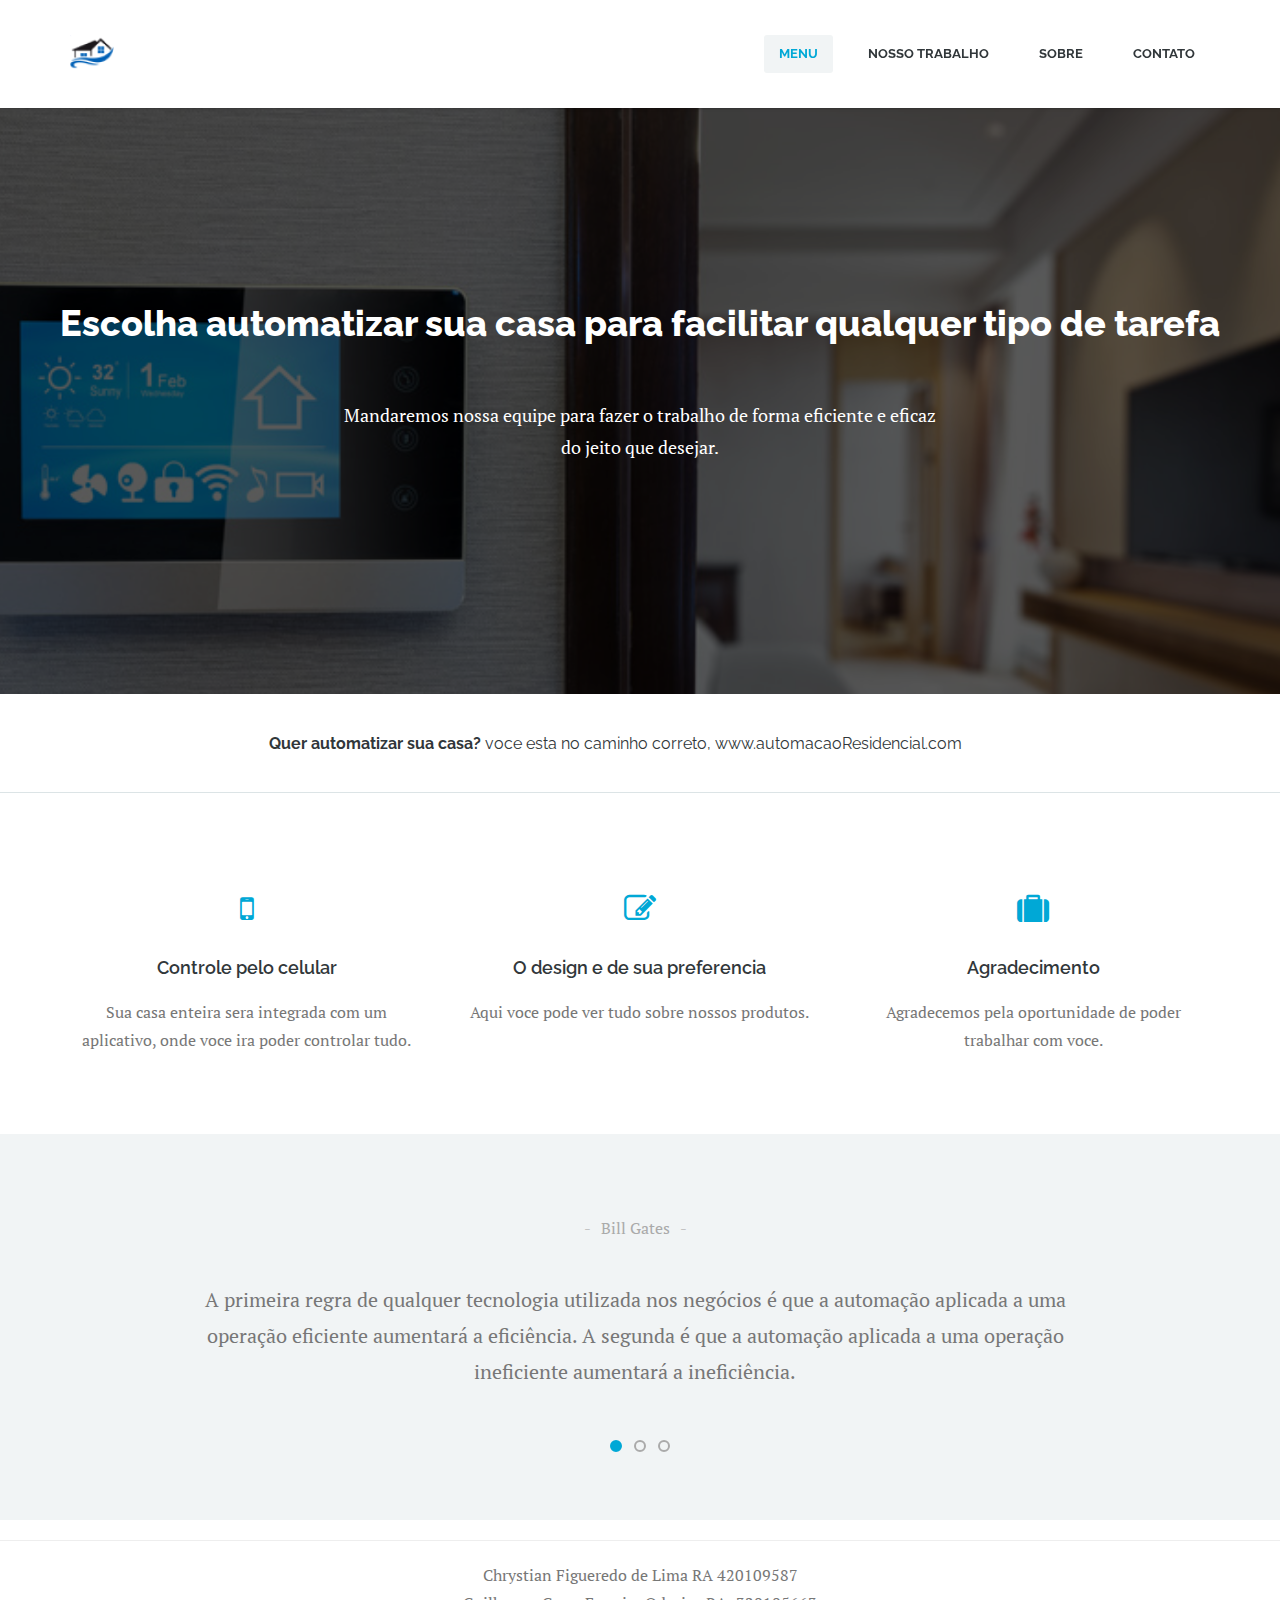
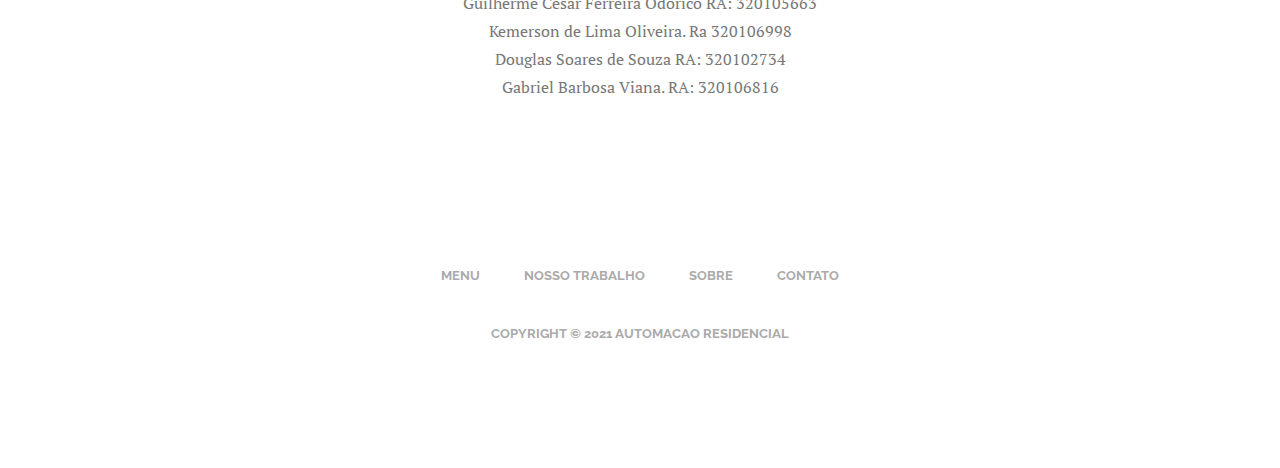
<file: index.html>
<!DOCTYPE html>
<html lang="en-US">
<head>
	<meta charset="UTF-8">
	<meta name="viewport" content="width=device-width, initial-scale=1, maximum-scale=1">
	<title>MaxHouse</title>
    <meta name="keywords" content="">
	<meta name="description" content="">
    <meta name="author" content="templatemo">
    <!--
	Medigo Template
	http://www.templatemo.com/preview/templatemo_460_medigo
    -->

	<!-- Google Fonts -->
	<link href="http://fonts.googleapis.com/css?family=PT+Serif:400,700,400italic,700itali" rel="stylesheet">
	<link href="http://fonts.googleapis.com/css?family=Raleway:400,900,800,700,500,200,100,600" rel="stylesheet">

	<!-- Stylesheets -->
	<link rel="stylesheet" href="bootstrap/bootstrap.css">
	<link rel="stylesheet" href="css/misc.css">
	<link rel="stylesheet" href="css/blue-scheme.css">

	<!-- JavaScripts -->
	<script src="js/jquery-1.10.2.min.js"></script>
	<script src="js/jquery-migrate-1.2.1.min.js"></script>

	<link rel="shortcut icon" href="images/logo.png" type="image/x-icon" />

</head>
<body>
	<div class="responsive_menu">
        <ul class="main_menu">
            <li><a href="index.html">Menu</a></li>
            <li><a href="trabalho.html">Nosso trabalho</a>
            <li><a href="sobre.html">Sobre</a></li>
						<li><a href="contact.html">Contato</a></li>
        </ul> <!-- /.main_menu -->
    </div> <!-- /.responsive_menu -->

	<header class="site-header clearfix">
		<div class="container">

			<div class="row">

				<div class="col-md-12">

					<div class="pull-left logo">
						<a href="index.html">
							<img src="images/logo.png" alt="Medigo by templatemo" styule="height:20px; width:20px">
						</a>
					</div>	<!-- /.logo -->

					<div class="main-navigation pull-right">

						<nav class="main-nav visible-md visible-lg">
							<ul class="sf-menu">
								<li class="active"><a href="index.html">Menu</a></li>
											<li><a href="trabalho.html">Nosso trabalho</a></li>
					            <li><a href="sobre.html">Sobre</a></li>
					            <li><a href="contact.html">Contato</a></li>
							</ul> <!-- /.sf-menu -->
						</nav> <!-- /.main-nav -->

						<!-- This one in here is responsive menu for tablet and mobiles -->
					    <div class="responsive-navigation visible-sm visible-xs">
					        <a href="#nogo" class="menu-toggle-btn">
					            <i class="fa fa-bars"></i>
					        </a>
					    </div> <!-- /responsive_navigation -->

					</div> <!-- /.main-navigation -->

				</div> <!-- /.col-md-12 -->

			</div> <!-- /.row -->

		</div> <!-- /.container -->
	</header> <!-- /.site-header -->

	<section id="homeIntro" class="parallax first-widget">
	    <div class="parallax-overlay">
		    <div class="container home-intro-content">
		        <div class="row">
		        	<div class="col-md-12">
		        		<h2>Escolha automatizar sua casa para facilitar qualquer tipo de tarefa</h2>
		        		<p>Mandaremos nossa equipe para fazer o trabalho de forma eficiente e eficaz<br> do jeito que desejar. </p>
		        	</div> <!-- /.col-md-12 -->
		        </div> <!-- /.row -->
		    </div> <!-- /.container -->
	    </div> <!-- /.parallax-overlay -->
	</section> <!-- /#homeIntro -->

	<section class="cta clearfix">
		<div class="container">
			<div class="row">
				<div class="col-md-12">
					<h4 class="cta-title"><strong>Quer automatizar sua casa?</strong> voce esta no caminho correto, www.automacaoResidencial.com</h4>
				</div> <!-- /.col-md-12 -->
			</div> <!-- /.row -->
		</div> <!-- /.container -->
	</section> <!-- /.cta -->

	<section class="light-content services">
		<div class="container">
			<div class="row">



				<div class="col-md-4 col-sm-4">
					<div class="service-box-wrap">
						<div class="service-icon-wrap">
							<i class="fa fa-mobile-phone fa-2x"></i>
						</div> <!-- /.service-icon-wrap -->
						<div class="service-cnt-wrap">
							<h3 class="service-title">Controle pelo celular</h3>
							<p>Sua casa enteira sera integrada com um aplicativo, onde voce ira poder controlar tudo.</p>
						</div> <!-- /.service-cnt-wrap -->
					</div> <!-- /.service-box-wrap -->
				</div> <!-- /.col-md-4 -->

				<div class="col-md-4 col-sm-4">
					<div class="service-box-wrap">
						<div class="service-icon-wrap">
							<i class="fa fa-pencil-square-o fa-2x"></i>
						</div> <!-- /.service-icon-wrap -->
						<div class="service-cnt-wrap">
							<h3 class="service-title">O design e de sua preferencia</h3>
							<p>Aqui voce pode ver tudo sobre nossos produtos.</p>
						</div> <!-- /.service-cnt-wrap -->
					</div> <!-- /.service-box-wrap -->
				</div> <!-- /.col-md-4 -->

				<div class="col-md-4 col-sm-4">
					<div class="service-box-wrap">
						<div class="service-icon-wrap">
							<i class="fa fa-suitcase fa-2x"></i>
						</div> <!-- /.service-icon-wrap -->
						<div class="service-cnt-wrap">
							<h3 class="service-title">Agradecimento</h3>
							<p>Agradecemos pela oportunidade de poder trabalhar com voce.</p>
						</div> <!-- /.service-cnt-wrap -->
					</div> <!-- /.service-box-wrap -->
				</div> <!-- /.col-md-4 -->

			</div> <!-- /.row -->
		</div> <!-- /.container -->
	</section> <!-- /.services -->


			</div>

	<section class="testimonials-widget">
		<div class="container">
			<div class="row">
				<div class="col-md-12">
					<div class="bxslider">
						<div class="testimonial">
							<div class="testimonial-content">
								<span class="testimonial-author">Bill Gates</span>
								<p class="testimonial-description">A primeira regra de qualquer tecnologia utilizada nos negócios é que a automação aplicada a uma operação eficiente aumentará a eficiência. A segunda é que a automação aplicada a uma operação ineficiente aumentará a ineficiência.</p>
							</div>
						</div>
						<div class="testimonial">
							<div class="testimonial-content">
								<span class="testimonial-author">Platão</span>
								<p class="testimonial-description">“A necessidade é a mãe da inovação.</p>
							</div>
						</div>
						<div class="testimonial">
							<div class="testimonial-content">
								<span class="testimonial-author">Elbert Hubbard.</span>
								<p class="testimonial-description">Uma máquina consegue fazer o trabalho de 50 homens ordinários. Nenhuma máquina consegue fazer o trabalho de um homem extraordinário.</p>
							</div>
						</div>
					</div> <!-- /.bxslider -->
				</div> <!-- /.col-md-12 -->
			</div> <!-- /.row -->
		</div> <!-- /.container -->
	</section> <!-- /.testimonials-widget -->
	<hr>
	<div style="height:200px;">
<p style="text-align: center;">
<!--Douglas Joaquim da Silva.-->
<!--319102063-->
<!--<br>-->
<!--Gabriel Barbosa Viana.-->
<!--RA: 320106816-->
<!--<br>-->
<!--Kemerson de Lima Oliveira.-->
<!--Ra 320106998-->
<!--<br>-->
<!--Douglas Soares de Souza-->
<!--RA: 320102734-->
<!--<br>-->
<!--Glauber Brandão-->
<!--2119101400-->
Chrystian Figueredo de Lima
RA 420109587
<br>
Guilherme Cesar Ferreira Odorico 
RA: 320105663
<br>
Kemerson de Lima Oliveira.
Ra 320106998
<br>
Douglas Soares de Souza
RA: 320102734
<br>
Gabriel Barbosa Viana.
RA: 320106816
</p>
	</div>

	<footer class="site-footer">
		<div class="container">
			<div class="row">
				<div class="col-md-12">
					<nav class="footer-nav clearfix">
						<ul class="footer-menu">
							<li><a href="index.html">Menu</a></li>
							<li><a href="trabalho.html">Nosso trabalho</a></li>
							<li><a href="sobre.html">Sobre</a></li>
							<li><a href="contact.html">Contato</a></li>
						</ul> <!-- /.footer-menu -->
					</nav> <!-- /.footer-nav -->
				</div> <!-- /.col-md-12 -->
			</div> <!-- /.row -->
			<div class="row">
				<div class="col-md-12">
					<p class="copyright-text">Copyright &copy; 2021 Automacao Residencial</p>
				</div> <!-- /.col-md-12 -->
			</div> <!-- /.row -->
		</div> <!-- /.container -->
	</footer> <!-- /.site-footer -->

	<!-- Scripts -->
	<script src="js/min/plugins.min.js"></script>
	<script src="js/min/medigo-custom.min.js"></script>

</body>
</html>
</file>
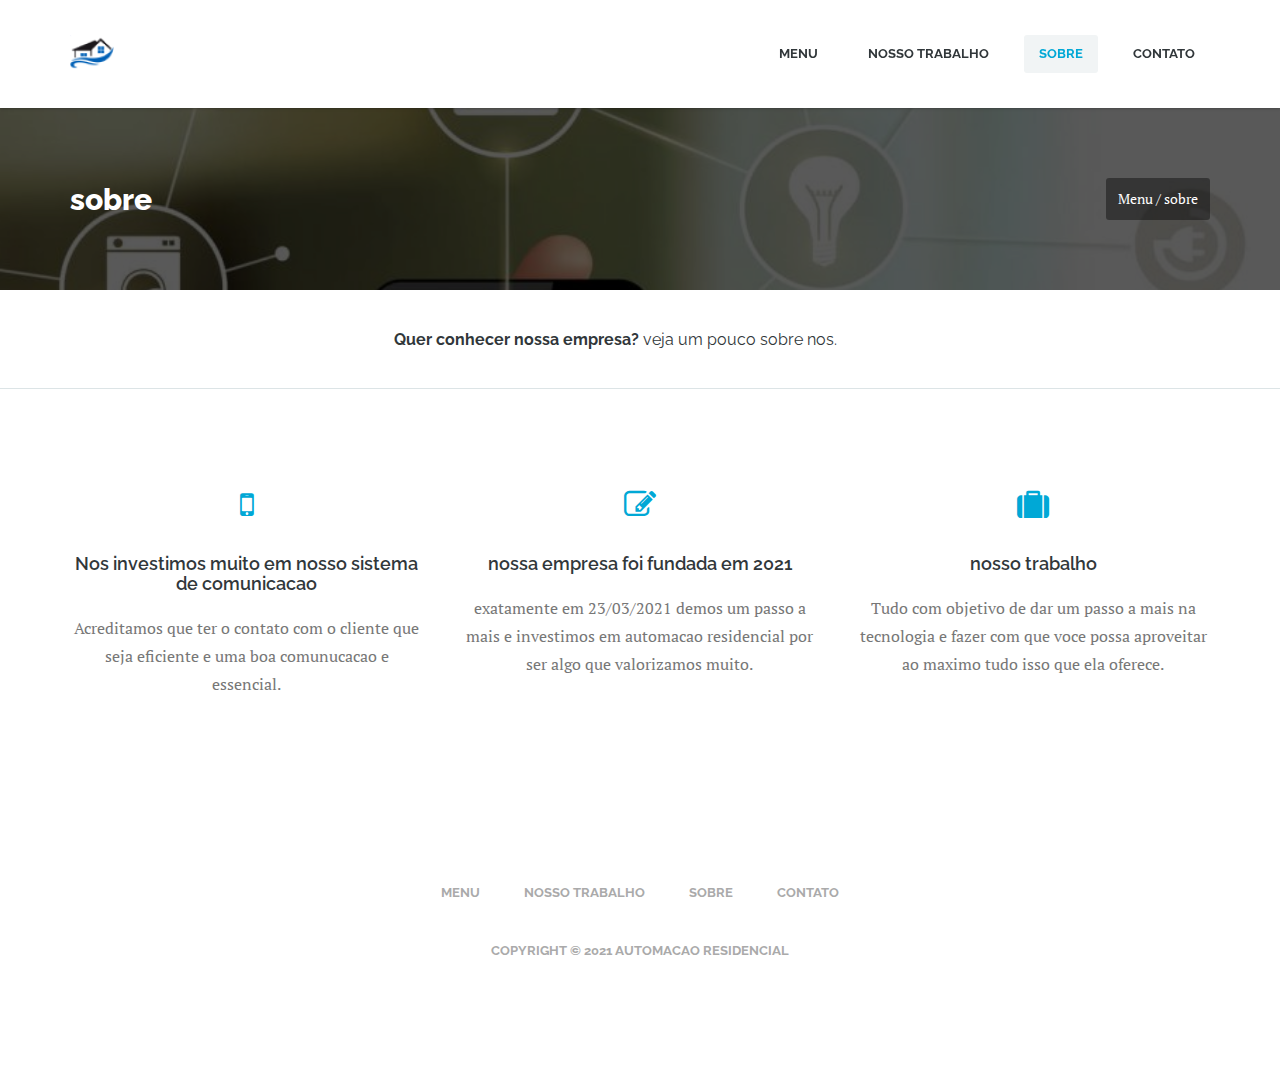
<file: sobre.html>
<!DOCTYPE html>
<html lang="en-US">
<head>
	<meta charset="UTF-8">
	<meta name="viewport" content="width=device-width, initial-scale=1, maximum-scale=1">
	<title>MaxHouse</title>
    <meta name="keywords" content="">
	<meta name="description" content="">
    <meta name="author" content="templatemo">
    <!--
	Medigo Template
	http://www.templatemo.com/preview/templatemo_460_medigo
    -->

	<!-- Google Fonts -->
	<link href="http://fonts.googleapis.com/css?family=PT+Serif:400,700,400italic,700itali" rel="stylesheet">
	<link href="http://fonts.googleapis.com/css?family=Raleway:400,900,800,700,500,200,100,600" rel="stylesheet">

	<!-- Stylesheets -->
	<link rel="stylesheet" href="bootstrap/bootstrap.css">
	<link rel="stylesheet" href="css/misc.css">
	<link rel="stylesheet" href="css/blue-scheme.css">

	<!-- JavaScripts -->
	<script src="js/jquery-1.10.2.min.js"></script>
	<script src="js/jquery-migrate-1.2.1.min.js"></script>

	<link rel="shortcut icon" href="images/logo.png" type="image/x-icon" />

</head>
<body>
	<div class="responsive_menu">
        <ul class="main_menu">
            <li><a href="index.html">Menu</a></li>
            <li><a href="trabalho.html">Nosso trabalho</a>
            <li><a href="sobre.html">Sobre</a></li>
						<li><a href="contact.html">Contato</a></li>
        </ul> <!-- /.main_menu -->
    </div> <!-- /.responsive_menu -->

	<header class="site-header clearfix">
		<div class="container">

			<div class="row">

				<div class="col-md-12">

					<div class="pull-left logo">
						<a href="index.html">
							<img src="images/logo.png" alt="Medigo by templatemo">
						</a>
					</div>	<!-- /.logo -->

					<div class="main-navigation pull-right">

						<nav class="main-nav visible-md visible-lg">
							<ul class="sf-menu">
											<li><a href="index.html">Menu</a></li>
											<li><a href="trabalho.html">Nosso trabalho</a></li>
					            <li class="active"><a href="sobre.html">Sobre</a></li>
					            <li><a href="contact.html">Contato</a></li>
							</ul> <!-- /.sf-menu -->
						</nav> <!-- /.main-nav -->

						<!-- This one in here is responsive menu for tablet and mobiles -->
					    <div class="responsive-navigation visible-sm visible-xs">
					        <a href="#nogo" class="menu-toggle-btn">
					            <i class="fa fa-bars"></i>
					        </a>
					    </div> <!-- /responsive_navigation -->

					</div> <!-- /.main-navigation -->

				</div> <!-- /.col-md-12 -->

			</div> <!-- /.row -->

		</div> <!-- /.container -->
	</header> <!-- /.site-header -->


	<div class="first-widget parallax" id="sobre">
		<div class="parallax-overlay">
			<div class="container pageTitle">
				<div class="row">
					<div class="col-md-6 col-sm-6">
						<h2 class="page-title">sobre</h2>
					</div> <!-- /.col-md-6 -->
					<div class="col-md-6 col-sm-6 text-right">
						<span class="page-location">Menu / sobre</span>
					</div> <!-- /.col-md-6 -->
				</div> <!-- /.row -->
			</div> <!-- /.container -->
		</div> <!-- /.parallax-overlay -->
	</div> <!-- /.pageTitle -->


	<section class="cta clearfix">
		<div class="container">
			<div class="row">
				<div class="col-md-12">
					<h4 class="cta-title"><strong>Quer conhecer nossa empresa?</strong> veja um pouco sobre nos.</h4>
				</div> <!-- /.col-md-12 -->
			</div> <!-- /.row -->
		</div> <!-- /.container -->
	</section> <!-- /.cta -->


	<section class="light-content services">
		<div class="container">
			<div class="row">



				<div class="col-md-4 col-sm-4">
					<div class="service-box-wrap">
						<div class="service-icon-wrap">
							<i class="fa fa-mobile-phone fa-2x"></i>
						</div> <!-- /.service-icon-wrap -->
						<div class="service-cnt-wrap">
							<h3 class="service-title">Nos investimos muito em nosso sistema de comunicacao</h3>
							<p>Acreditamos que ter o contato com o cliente que seja eficiente e uma boa comunucacao e essencial.</p>
						</div> <!-- /.service-cnt-wrap -->
					</div> <!-- /.service-box-wrap -->
				</div> <!-- /.col-md-4 -->

				<div class="col-md-4 col-sm-4">
					<div class="service-box-wrap">
						<div class="service-icon-wrap">
							<i class="fa fa-pencil-square-o fa-2x"></i>
						</div> <!-- /.service-icon-wrap -->
						<div class="service-cnt-wrap">
							<h3 class="service-title">nossa empresa foi fundada em 2021</h3>
							<p>exatamente em 23/03/2021 demos um passo a mais e investimos em automacao residencial por ser algo que valorizamos muito.</p>
						</div> <!-- /.service-cnt-wrap -->
					</div> <!-- /.service-box-wrap -->
				</div> <!-- /.col-md-4 -->

				<div class="col-md-4 col-sm-4">
					<div class="service-box-wrap">
						<div class="service-icon-wrap">
							<i class="fa fa-suitcase fa-2x"></i>
						</div> <!-- /.service-icon-wrap -->
						<div class="service-cnt-wrap">
							<h3 class="service-title">nosso trabalho</h3>
							<p>Tudo com objetivo de dar um passo a mais na tecnologia e fazer com que voce possa aproveitar ao maximo tudo isso que ela oferece.</p>
						</div> <!-- /.service-cnt-wrap -->
					</div> <!-- /.service-box-wrap -->
				</div> <!-- /.col-md-4 -->

			</div> <!-- /.row -->
		</div> <!-- /.container -->
	</section> <!-- /.services -->



	<footer class="site-footer">
		<div class="container">
			<div class="row">
				<div class="col-md-12">
					<nav class="footer-nav clearfix">
						<ul class="footer-menu">
							<li><a href="index.html">Menu</a></li>
							<li><a href="trabalho.html">Nosso trabalho</a></li>
							<li><a href="sobre.html">Sobre</a></li>
							<li><a href="contact.html">Contato</a></li>
						</ul> <!-- /.footer-menu -->
					</nav> <!-- /.footer-nav -->
				</div> <!-- /.col-md-12 -->
			</div> <!-- /.row -->
			<div class="row">
				<div class="col-md-12">
					<p class="copyright-text">Copyright &copy; 2021 Automacao Residencial</p>
				</div> <!-- /.col-md-12 -->
			</div> <!-- /.row -->
		</div> <!-- /.container -->
	</footer> <!-- /.site-footer -->

	<!-- Scripts -->
	<script src="js/min/plugins.min.js"></script>
	<script src="js/min/medigo-custom.min.js"></script>

</body>
</html>
</file>
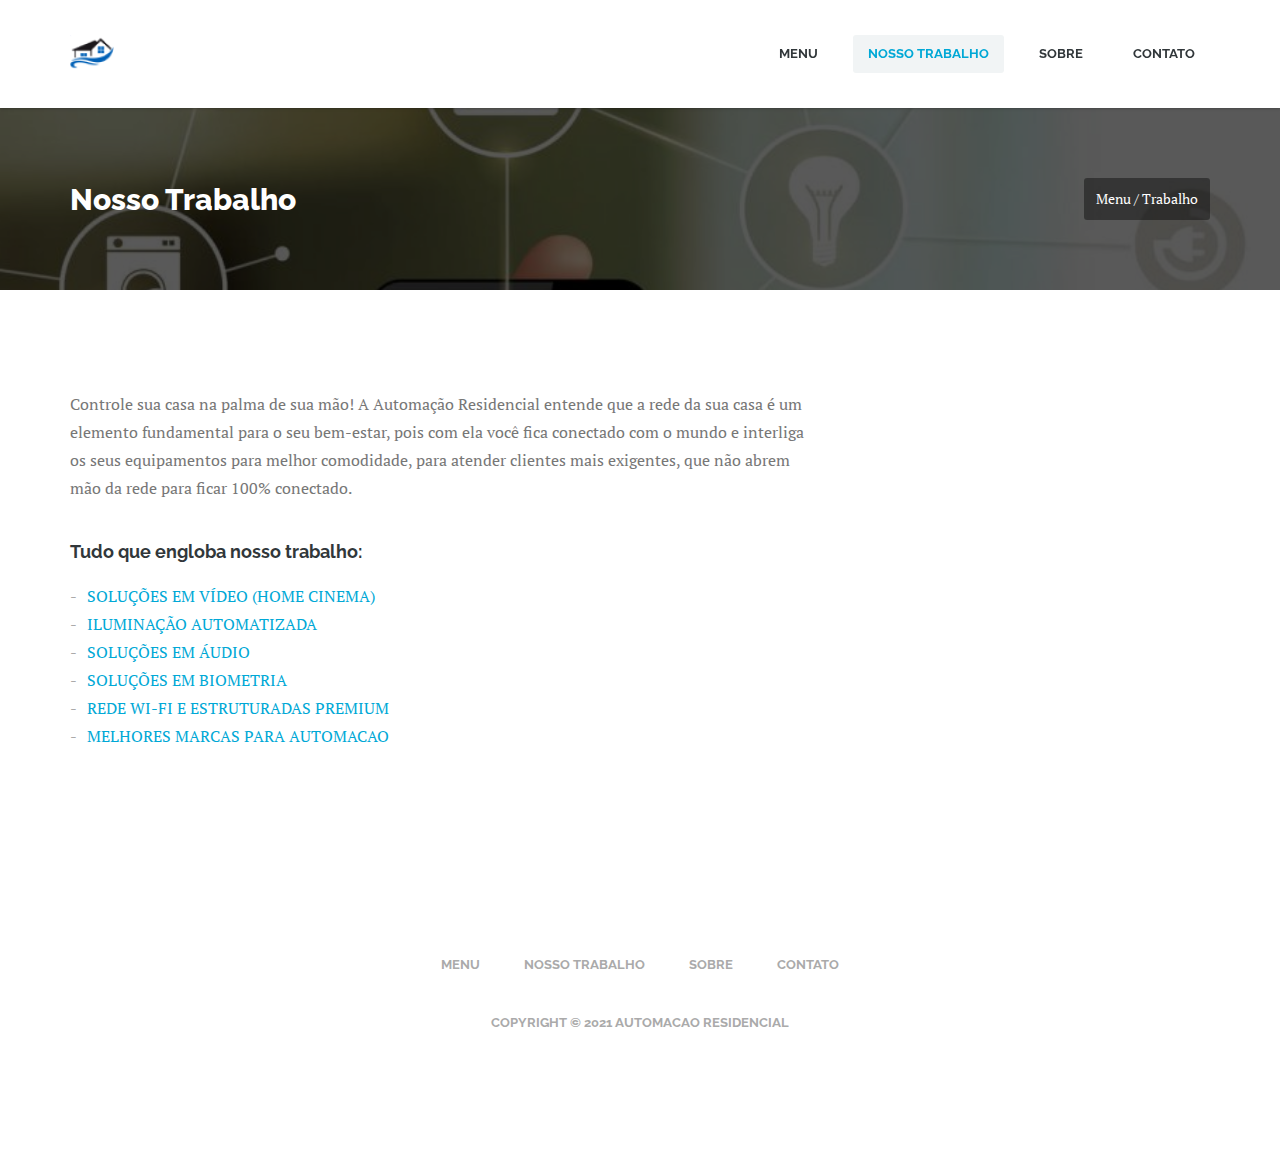
<file: trabalho.html>
<!DOCTYPE html>
<html lang="en-US">
<head>
	<meta charset="UTF-8">
	<meta name="viewport" content="width=device-width, initial-scale=1, maximum-scale=1">
	<title>MaxHouse</title>
    <meta name="keywords" content="">
	<meta name="description" content="">
    <meta name="author" content="templatemo">
    <!--
	Medigo Template
	http://www.templatemo.com/preview/templatemo_460_medigo
    -->

	<!-- Google Fonts -->
	<link href="http://fonts.googleapis.com/css?family=PT+Serif:400,700,400italic,700itali" rel="stylesheet">
	<link href="http://fonts.googleapis.com/css?family=Raleway:400,900,800,700,500,200,100,600" rel="stylesheet">

	<!-- Stylesheets -->
	<link rel="stylesheet" href="bootstrap/bootstrap.css">
	<link rel="stylesheet" href="css/misc.css">
	<link rel="stylesheet" href="css/blue-scheme.css">

	<!-- JavaScripts -->
	<script src="js/jquery-1.10.2.min.js"></script>
	<script src="js/jquery-migrate-1.2.1.min.js"></script>

	<link rel="shortcut icon" href="images/logo.png" type="image/x-icon" />

</head>
<body>
	<div class="responsive_menu">
        <ul class="main_menu">
            <li><a href="index.html">Menu</a></li>
            <li><a href="trabalho.html">Nosso trabalho</a>
            <li><a href="sobre.html">Sobre</a></li>
						<li><a href="contact.html">Contato</a></li>
        </ul> <!-- /.main_menu -->
    </div> <!-- /.responsive_menu -->

	<header class="site-header clearfix">
		<div class="container">

			<div class="row">

				<div class="col-md-12">

					<div class="pull-left logo">
						<a href="index.html">
							<img src="images/logo.png" alt="Medigo by templatemo">
						</a>
					</div>	<!-- /.logo -->

					<div class="main-navigation pull-right">

						<nav class="main-nav visible-md visible-lg">
							<ul class="sf-menu">
											<li><a href="index.html">Menu</a></li>
											<li class="active"><a href="trabalho.html">Nosso trabalho</a></li>
					            <li><a href="sobre.html">Sobre</a></li>
					            <li><a href="contact.html">Contato</a></li>
							</ul> <!-- /.sf-menu -->
						</nav> <!-- /.main-nav -->

						<!-- This one in here is responsive menu for tablet and mobiles -->
					    <div class="responsive-navigation visible-sm visible-xs">
					        <a href="#nogo" class="menu-toggle-btn">
					            <i class="fa fa-bars"></i>
					        </a>
					    </div> <!-- /responsive_navigation -->

					</div> <!-- /.main-navigation -->

				</div> <!-- /.col-md-12 -->

			</div> <!-- /.row -->

		</div> <!-- /.container -->
	</header> <!-- /.site-header -->


	<div class="first-widget parallax" id="sobre">
		<div class="parallax-overlay">
			<div class="container pageTitle">
				<div class="row">
					<div class="col-md-6 col-sm-6">
						<h2 class="page-title">Nosso Trabalho</h2>
					</div> <!-- /.col-md-6 -->
					<div class="col-md-6 col-sm-6 text-right">
						<span class="page-location">Menu / Trabalho</span>
					</div> <!-- /.col-md-6 -->
				</div> <!-- /.row -->
			</div> <!-- /.container -->
		</div> <!-- /.parallax-overlay -->
	</div> <!-- /.pageTitle -->

	<div class="container">
		<div class="row">

			<div class="col-md-8 sobre-posts">
				<div class="row">
					<div class="col-md-12">
						<div class="archive-wrapper">
							<p>Controle sua casa na palma de sua mão! A  Automação Residencial entende que a rede da sua casa é um elemento fundamental para o seu bem-estar, pois com ela você fica conectado com o mundo e interliga os seus equipamentos para melhor comodidade, para atender clientes mais exigentes, que não abrem mão da rede para ficar 100% conectado.</p>
                            <h3 class="archive-title">Tudo que engloba nosso trabalho:</h3>
                            <ul class="archive-list">
                                <li><a href="#">SOLUÇÕES EM VÍDEO (HOME CINEMA)</a></li>
                                <li><a href="#">ILUMINAÇÃO AUTOMATIZADA</a></li>
                                <li><a href="#">SOLUÇÕES EM ÁUDIO</a></li>
                                <li><a href="#">SOLUÇÕES EM BIOMETRIA</a></li>
                                <li><a href="#">REDE WI-FI E ESTRUTURADAS PREMIUM</a></li>
                                <li><a href="#">MELHORES MARCAS PARA AUTOMACAO</a></li>
                            </ul>
						</div>
					</div> <!-- /.col-md-12 -->
				</div> <!-- /.row -->
			</div> <!-- /.col-md-8 -->





	<div class="container">

	</div> <!-- /.container -->

	<footer class="site-footer">
		<div class="container">
			<div class="row">
				<div class="col-md-12">
					<nav class="footer-nav clearfix">
						<ul class="footer-menu">
							<li><a href="index.html">Menu</a></li>
							<li><a href="trabalho.html">Nosso trabalho</a></li>
							<li><a href="sobre.html">Sobre</a></li>
							<li><a href="contact.html">Contato</a></li>
						</ul> <!-- /.footer-menu -->
					</nav> <!-- /.footer-nav -->
				</div> <!-- /.col-md-12 -->
			</div> <!-- /.row -->
			<div class="row">
				<div class="col-md-12">
					<p class="copyright-text">Copyright &copy; 2021 Automacao Residencial</p>
				</div> <!-- /.col-md-12 -->
			</div> <!-- /.row -->
		</div> <!-- /.container -->
	</footer> <!-- /.site-footer -->

	<!-- Scripts -->
	<script src="js/min/plugins.min.js"></script>
	<script src="js/min/medigo-custom.min.js"></script>

</body>
</html>
</file>
<file: css/misc.css>
/* 
 * 	Core Owl Carousel CSS File
 *	v1.3.2
 */
/* clearfix */
.owl-carousel .owl-wrapper:after {
  content: ".";
  display: block;
  clear: both;
  visibility: hidden;
  line-height: 0;
  height: 0;
}

/* display none until init */
.owl-carousel {
  display: none;
  position: relative;
  width: 100%;
  -ms-touch-action: pan-y;
}

.owl-carousel .owl-wrapper {
  display: none;
  position: relative;
  -webkit-transform: translate3d(0px, 0px, 0px);
}

.owl-carousel .owl-wrapper-outer {
  overflow: hidden;
  position: relative;
  width: 100%;
}

.owl-carousel .owl-wrapper-outer.autoHeight {
  -webkit-transition: height 500ms ease-in-out;
  -moz-transition: height 500ms ease-in-out;
  -ms-transition: height 500ms ease-in-out;
  -o-transition: height 500ms ease-in-out;
  transition: height 500ms ease-in-out;
}

.owl-carousel .owl-item {
  float: left;
}

.owl-controls .owl-page,
.owl-controls .owl-buttons div {
  cursor: pointer;
}

.owl-controls {
  -webkit-user-select: none;
  -khtml-user-select: none;
  -moz-user-select: none;
  -ms-user-select: none;
  user-select: none;
  -webkit-tap-highlight-color: transparent;
}

/* mouse grab icon */
.grabbing {
  cursor: url(../images/grabbing.png) 8 8, move;
}

/* fix */
.owl-carousel .owl-wrapper,
.owl-carousel .owl-item {
  -webkit-backface-visibility: hidden;
  -moz-backface-visibility: hidden;
  -ms-backface-visibility: hidden;
  -webkit-transform: translate3d(0, 0, 0);
  -moz-transform: translate3d(0, 0, 0);
  -ms-transform: translate3d(0, 0, 0);
}

/*
* 	Owl Carousel Owl Demo Theme 
*	v1.3.2
*/
.owl-theme .owl-controls {
  margin-top: 10px;
  text-align: center;
}

/* Styling Next and Prev buttons */
.owl-theme .owl-controls .owl-buttons div {
  color: #31373a;
  display: inline-block;
  zoom: 1;
  *display: inline;
  /*IE7 life-saver */
  background: white;
  filter: Alpha(Opacity=30);
  /*IE7 fix*/
  opacity: 0.3;
  -webkit-transition: all 0.2s ease-in-out;
  -moz-transition: all 0.2s ease-in-out;
  -ms-transition: all 0.2s ease-in-out;
  -o-transition: all 0.2s ease-in-out;
  transition: all 0.2s ease-in-out;
}

/* Clickable class fix problem with hover on touch devices */
/* Use it for non-touch hover action */
.owl-theme .owl-controls.clickable .owl-buttons div:hover {
  filter: Alpha(Opacity=100);
  /*IE7 fix*/
  opacity: 1;
  text-decoration: none;
}

/* Styling Pagination*/
.owl-theme .owl-controls .owl-page {
  display: inline-block;
  zoom: 1;
  *display: inline;
  /*IE7 life-saver */
}

.owl-theme .owl-controls .owl-page span {
  display: block;
  width: 12px;
  height: 12px;
  margin: 5px 7px;
  filter: Alpha(Opacity=50);
  /*IE7 fix*/
  opacity: 0.5;
  -webkit-border-radius: 20px;
  -moz-border-radius: 20px;
  border-radius: 20px;
  background: #869791;
}

.owl-theme .owl-controls .owl-page.active span,
.owl-theme .owl-controls.clickable .owl-page:hover span {
  filter: Alpha(Opacity=100);
  /*IE7 fix*/
  opacity: 1;
}

/* If PaginationNumbers is true */
.owl-theme .owl-controls .owl-page span.owl-numbers {
  height: auto;
  width: auto;
  color: #FFF;
  padding: 2px 10px;
  font-size: 12px;
  -webkit-border-radius: 30px;
  -moz-border-radius: 30px;
  border-radius: 30px;
}

/* preloading images */
.owl-item.loading {
  min-height: 150px;
  background: url(../images/AjaxLoader.gif) no-repeat center center;
}

/* 
 *  Owl Carousel CSS3 Transitions 
 *  v1.3.2
 */
.owl-origin {
  -webkit-perspective: 1200px;
  -webkit-perspective-origin-x: 50%;
  -webkit-perspective-origin-y: 50%;
  -moz-perspective: 1200px;
  -moz-perspective-origin-x: 50%;
  -moz-perspective-origin-y: 50%;
  perspective: 1200px;
}

/* fade */
.owl-fade-out {
  z-index: 10;
  -webkit-animation: fadeOut .7s both ease;
  -moz-animation: fadeOut .7s both ease;
  animation: fadeOut .7s both ease;
}

.owl-fade-in {
  -webkit-animation: fadeIn .7s both ease;
  -moz-animation: fadeIn .7s both ease;
  animation: fadeIn .7s both ease;
}

/* backSlide */
.owl-backSlide-out {
  -webkit-animation: backSlideOut 1s both ease;
  -moz-animation: backSlideOut 1s both ease;
  animation: backSlideOut 1s both ease;
}

.owl-backSlide-in {
  -webkit-animation: backSlideIn 1s both ease;
  -moz-animation: backSlideIn 1s both ease;
  animation: backSlideIn 1s both ease;
}

/* goDown */
.owl-goDown-out {
  -webkit-animation: scaleToFade .7s ease both;
  -moz-animation: scaleToFade .7s ease both;
  animation: scaleToFade .7s ease both;
}

.owl-goDown-in {
  -webkit-animation: goDown .6s ease both;
  -moz-animation: goDown .6s ease both;
  animation: goDown .6s ease both;
}

/* scaleUp */
.owl-fadeUp-in {
  -webkit-animation: scaleUpFrom .5s ease both;
  -moz-animation: scaleUpFrom .5s ease both;
  animation: scaleUpFrom .5s ease both;
}

.owl-fadeUp-out {
  -webkit-animation: scaleUpTo .5s ease both;
  -moz-animation: scaleUpTo .5s ease both;
  animation: scaleUpTo .5s ease both;
}

/* Keyframes */
/*empty*/
@-webkit-keyframes empty {
  0% {
    opacity: 1;
  }
}
@-moz-keyframes empty {
  0% {
    opacity: 1;
  }
}
@keyframes empty {
  0% {
    opacity: 1;
  }
}
@-webkit-keyframes fadeIn {
  0% {
    opacity: 0;
  }

  100% {
    opacity: 1;
  }
}
@-moz-keyframes fadeIn {
  0% {
    opacity: 0;
  }

  100% {
    opacity: 1;
  }
}
@keyframes fadeIn {
  0% {
    opacity: 0;
  }

  100% {
    opacity: 1;
  }
}
@-webkit-keyframes fadeOut {
  0% {
    opacity: 1;
  }

  100% {
    opacity: 0;
  }
}
@-moz-keyframes fadeOut {
  0% {
    opacity: 1;
  }

  100% {
    opacity: 0;
  }
}
@keyframes fadeOut {
  0% {
    opacity: 1;
  }

  100% {
    opacity: 0;
  }
}
@-webkit-keyframes backSlideOut {
  25% {
    opacity: .5;
    -webkit-transform: translateZ(-500px);
  }

  75% {
    opacity: .5;
    -webkit-transform: translateZ(-500px) translateX(-200%);
  }

  100% {
    opacity: .5;
    -webkit-transform: translateZ(-500px) translateX(-200%);
  }
}
@-moz-keyframes backSlideOut {
  25% {
    opacity: .5;
    -moz-transform: translateZ(-500px);
  }

  75% {
    opacity: .5;
    -moz-transform: translateZ(-500px) translateX(-200%);
  }

  100% {
    opacity: .5;
    -moz-transform: translateZ(-500px) translateX(-200%);
  }
}
@keyframes backSlideOut {
  25% {
    opacity: .5;
    transform: translateZ(-500px);
  }

  75% {
    opacity: .5;
    transform: translateZ(-500px) translateX(-200%);
  }

  100% {
    opacity: .5;
    transform: translateZ(-500px) translateX(-200%);
  }
}
@-webkit-keyframes backSlideIn {
  0%, 25% {
    opacity: .5;
    -webkit-transform: translateZ(-500px) translateX(200%);
  }

  75% {
    opacity: .5;
    -webkit-transform: translateZ(-500px);
  }

  100% {
    opacity: 1;
    -webkit-transform: translateZ(0) translateX(0);
  }
}
@-moz-keyframes backSlideIn {
  0%, 25% {
    opacity: .5;
    -moz-transform: translateZ(-500px) translateX(200%);
  }

  75% {
    opacity: .5;
    -moz-transform: translateZ(-500px);
  }

  100% {
    opacity: 1;
    -moz-transform: translateZ(0) translateX(0);
  }
}
@keyframes backSlideIn {
  0%, 25% {
    opacity: .5;
    transform: translateZ(-500px) translateX(200%);
  }

  75% {
    opacity: .5;
    transform: translateZ(-500px);
  }

  100% {
    opacity: 1;
    transform: translateZ(0) translateX(0);
  }
}
@-webkit-keyframes scaleToFade {
  to {
    opacity: 0;
    -webkit-transform: scale(0.8);
  }
}
@-moz-keyframes scaleToFade {
  to {
    opacity: 0;
    -moz-transform: scale(0.8);
  }
}
@keyframes scaleToFade {
  to {
    opacity: 0;
    transform: scale(0.8);
  }
}
@-webkit-keyframes goDown {
  from {
    -webkit-transform: translateY(-100%);
  }
}
@-moz-keyframes goDown {
  from {
    -moz-transform: translateY(-100%);
  }
}
@keyframes goDown {
  from {
    transform: translateY(-100%);
  }
}
@-webkit-keyframes scaleUpFrom {
  from {
    opacity: 0;
    -webkit-transform: scale(1.5);
  }
}
@-moz-keyframes scaleUpFrom {
  from {
    opacity: 0;
    -moz-transform: scale(1.5);
  }
}
@keyframes scaleUpFrom {
  from {
    opacity: 0;
    transform: scale(1.5);
  }
}
@-webkit-keyframes scaleUpTo {
  to {
    opacity: 0;
    -webkit-transform: scale(1.5);
  }
}
@-moz-keyframes scaleUpTo {
  to {
    opacity: 0;
    -moz-transform: scale(1.5);
  }
}
@keyframes scaleUpTo {
  to {
    opacity: 0;
    transform: scale(1.5);
  }
}
/**
 * BxSlider v4.0 - Fully loaded, responsive content slider
 * http://bxslider.com
 *
 * Written by: Steven Wanderski, 2012
 * http://stevenwanderski.com
 * (while drinking Belgian ales and listening to jazz)
 *
 * CEO and founder of bxCreative, LTD
 * http://bxcreative.com
 */
/** RESET AND LAYOUT
===================================*/
.bx-wrapper {
  position: relative;
  margin: 0 auto;
  padding: 0;
  *zoom: 1;
}

.bx-wrapper img {
  max-width: 100%;
  display: block;
}

/** THEME
===================================*/
.bx-wrapper .bx-viewport {
  left: -5px;
}

.bx-wrapper .bx-pager,
.bx-wrapper .bx-controls-auto {
  position: absolute;
  width: 100%;
}

/* LOADER */
.bx-wrapper .bx-loading {
  min-height: 50px;
  height: 100%;
  width: 100%;
  position: absolute;
  top: 0;
  left: 0;
  z-index: 2000;
}

/* PAGER */
.bx-wrapper .bx-pager {
  text-align: center;
}

.bx-wrapper .bx-pager .bx-pager-item,
.bx-wrapper .bx-controls-auto .bx-controls-auto-item {
  display: inline-block;
  *zoom: 1;
  *display: inline;
}

/* PAGER WITH AUTO-CONTROLS HYBRID LAYOUT */
.bx-wrapper .bx-controls.bx-has-controls-auto.bx-has-pager .bx-pager {
  text-align: left;
  width: 80%;
}

.bx-wrapper .bx-controls.bx-has-controls-auto.bx-has-pager .bx-controls-auto {
  right: 0;
  width: 35px;
}

/*! fancyBox v2.1.5 fancyapps.com | fancyapps.com/fancybox/#license */
.fancybox-wrap,
.fancybox-skin,
.fancybox-outer,
.fancybox-inner,
.fancybox-image,
.fancybox-wrap iframe,
.fancybox-wrap object,
.fancybox-nav,
.fancybox-nav span,
.fancybox-tmp {
  padding: 0;
  margin: 0;
  border: 0;
  outline: none;
  vertical-align: top;
}

.fancybox-wrap {
  position: absolute;
  top: 0;
  left: 0;
  z-index: 99999;
}

.fancybox-skin {
  position: relative;
  background: #fff;
  color: #444;
  text-shadow: none;
}

.fancybox-opened {
  z-index: 99999;
}

.fancybox-outer, .fancybox-inner {
  position: relative;
}

.fancybox-inner {
  overflow: hidden;
}

.fancybox-type-iframe .fancybox-inner {
  -webkit-overflow-scrolling: touch;
}

.fancybox-error {
  color: #444;
  font: 14px/20px "Helvetica Neue",Helvetica,Arial,sans-serif;
  margin: 0;
  padding: 5px;
  white-space: nowrap;
}

.fancybox-image, .fancybox-iframe {
  display: block;
  width: 100%;
  height: 100%;
}

.fancybox-image {
  max-width: 100%;
  max-height: 100%;
}

#fancybox-loading, .fancybox-close, .fancybox-prev span, .fancybox-next span {
  background-image: url("../images/fancybox_sprite.png");
}

#fancybox-loading {
  position: fixed;
  top: 50%;
  left: 50%;
  margin-top: -22px;
  margin-left: -22px;
  background-position: 0 -108px;
  opacity: 0.8;
  cursor: pointer;
  z-index: 99999;
}

#fancybox-loading div {
  width: 44px;
  height: 44px;
  background: url("../images/fancybox_loading.gif") center center no-repeat;
}

.fancybox-close {
  position: absolute;
  top: -18px;
  right: -18px;
  width: 36px;
  height: 36px;
  cursor: pointer;
  z-index: 99999;
}

.fancybox-nav {
  position: absolute;
  top: 0;
  width: 40%;
  height: 100%;
  cursor: pointer;
  text-decoration: none;
  background: transparent url("../images/blank.gif");
  /* helps IE */
  -webkit-tap-highlight-color: transparent;
  z-index: 99999;
}

.fancybox-prev {
  left: 0;
}

.fancybox-next {
  right: 0;
}

.fancybox-nav span {
  position: absolute;
  top: 50%;
  width: 36px;
  height: 34px;
  margin-top: -18px;
  cursor: pointer;
  z-index: 99999;
  visibility: hidden;
}

.fancybox-prev span {
  left: 10px;
  background-position: 0 -36px;
}

.fancybox-next span {
  right: 10px;
  background-position: 0 -72px;
}

.fancybox-nav:hover span {
  visibility: visible;
}

.fancybox-tmp {
  position: absolute;
  top: -99999px;
  left: -99999px;
  visibility: hidden;
  max-width: 99999px;
  max-height: 99999px;
  overflow: visible !important;
}

/* Overlay helper */
.fancybox-lock {
  overflow: hidden !important;
  width: auto;
}

.fancybox-lock body {
  overflow: hidden !important;
}

.fancybox-lock-test {
  overflow-y: hidden !important;
}

.fancybox-overlay {
  position: absolute;
  top: 0;
  left: 0;
  overflow: hidden;
  display: none;
  z-index: 99998;
  background: rgba(0, 0, 0, 0.9);
}

.fancybox-overlay-fixed {
  position: fixed;
  bottom: 0;
  right: 0;
}

.fancybox-lock .fancybox-overlay {
  overflow: auto;
  overflow-y: scroll;
}

/* Title helper */
.fancybox-title {
  visibility: hidden;
  font-weight: normal;
  position: relative;
  text-shadow: none;
  z-index: 99999;
}

.fancybox-opened .fancybox-title {
  visibility: visible;
}

.fancybox-title-float-wrap {
  position: absolute;
  bottom: 0;
  right: 50%;
  margin-bottom: -35px;
  z-index: 99999;
  text-align: center;
}

.fancybox-title-float-wrap .child {
  display: inline-block;
  margin-right: -100%;
  padding: 2px 20px;
  background: transparent;
  /* Fallback for web browsers that doesn't support RGBa */
  background: rgba(0, 0, 0, 0.8);
  color: #FFF;
  font-weight: bold;
  line-height: 24px;
  white-space: nowrap;
}

.fancybox-title-outside-wrap {
  position: relative;
  margin-top: 10px;
  color: #fff;
}

.fancybox-title-inside-wrap {
  padding-top: 10px;
}

.fancybox-title-over-wrap {
  position: absolute;
  bottom: 0;
  left: 0;
  color: #fff;
  padding: 10px;
  background: #000;
  background: rgba(0, 0, 0, 0.8);
}

/*Retina graphics!*/
@media only screen and (-webkit-min-device-pixel-ratio: 1.5), only screen and (min--moz-device-pixel-ratio: 1.5), only screen and (min-device-pixel-ratio: 1.5) {
  #fancybox-loading, .fancybox-close, .fancybox-prev span, .fancybox-next span {
    background-image: url("../images/fancybox_sprite@2x.png");
    background-size: 44px 152px;
    /*The size of the normal image, half the size of the hi-res image*/
  }

  #fancybox-loading div {
    background-image: url("../images/fancybox_loading@2x.gif");
    background-size: 24px 24px;
    /*The size of the normal image, half the size of the hi-res image*/
  }
}
/*
 * jQuery FlexSlider v2.2.0
 * http://www.woothemes.com/flexslider/
 *
 * Copyright 2012 WooThemes
 * Free to use under the GPLv2 license.
 * http://www.gnu.org/licenses/gpl-2.0.html
 *
 * Contributing author: Tyler Smith (@mbmufffin)
 */
/* Browser Resets
*********************************/
.flex-container a:active,
.flexslider a:active,
.flex-container a:focus,
.flexslider a:focus {
  outline: none;
}

.slides,
.flex-control-nav,
.flex-direction-nav {
  margin: 0;
  padding: 0;
  list-style: none;
}

/* Icon Fonts
*********************************/
/* Font-face Icons */
@font-face {
  font-family: 'FontAwesome';
  src: url("../bootstrap/fonts/fontawesome-webfont.eot");
  src: url("../bootstrap/fonts/fontawesome-webfont.eot?#iefix") format("embedded-opentype"), url("../bootstrap/fonts/fontawesome-webfont.woff") format("woff"), url("../bootstrap/fonts/fontawesome-webfont.ttf") format("truetype"), url("../bootstrap/fonts/fontawesome-webfont.svg#fontawesome-webfont") format("svg");
  font-weight: normal;
  font-style: normal;
}
/* FlexSlider Necessary Styles
*********************************/
.flexslider {
  margin: 0;
  padding: 0;
}

.flexslider .slides > li {
  display: none;
  -webkit-backface-visibility: hidden;
}

/* Hide the slides before the JS is loaded. Avoids image jumping */
.flexslider .slides img {
  width: 100%;
  display: block;
}

.flex-pauseplay span {
  text-transform: capitalize;
}

/* Clearfix for the .slides element */
.slides:after {
  content: "\0020";
  display: block;
  clear: both;
  visibility: hidden;
  line-height: 0;
  height: 0;
}

html[xmlns] .slides {
  display: block;
}

* html .slides {
  height: 1%;
}

/* No JavaScript Fallback */
/* If you are not using another script, such as Modernizr, make sure you
 * include js that eliminates this class on page load */
.no-js .slides > li:first-child {
  display: block;
}

/* FlexSlider Default Theme
*********************************/
.flexslider {
  position: relative;
  zoom: 1;
}

.flex-viewport {
  max-height: 2000px;
  -webkit-transition: all 1s ease;
  -moz-transition: all 1s ease;
  -o-transition: all 1s ease;
  transition: all 1s ease;
}

.loading .flex-viewport {
  max-height: 300px;
}

.flexslider .slides {
  zoom: 1;
}

.carousel li {
  margin-right: 5px;
}

/* Direction Nav */
.flex-direction-nav {
  *height: 0;
}

.flex-direction-nav a {
  display: block;
  margin: -22px 0 0;
  position: absolute;
  top: 50%;
  z-index: 10;
  cursor: pointer;
}

.flex-direction-nav .flex-prev {
  left: 0px;
}

.flex-direction-nav .flex-next {
  right: 0px;
  text-align: right;
}

.flexslider:hover .flex-prev {
  opacity: 1;
  left: 0;
}

.flexslider:hover .flex-next {
  opacity: 1;
  right: 0;
}

.flexslider:hover .flex-next:hover, .flexslider:hover .flex-prev:hover {
  opacity: 1;
}

.flex-direction-nav .flex-disabled {
  opacity: 0 !important;
  filter: alpha(opacity=0);
  cursor: default;
}

.flex-direction-nav a:before {
  font-family: "FontAwesome";
  font-size: 40px;
  display: inline-block;
  content: '\f104';
}

.flex-direction-nav a.flex-next:before {
  content: '\f105';
}

/* Pause/Play */
.flex-pauseplay a {
  display: block;
  width: 20px;
  height: 20px;
  position: absolute;
  bottom: 5px;
  left: 10px;
  opacity: 0.8;
  z-index: 10;
  overflow: hidden;
  cursor: pointer;
  color: #000;
}

.flex-pauseplay a:before {
  font-family: "FontAwesome";
  font-size: 20px;
  display: inline-block;
  content: '\f004';
}

.flex-pauseplay a:hover {
  opacity: 1;
}

.flex-pauseplay a.flex-play:before {
  content: '\f003';
}

/* Control Nav */
.flex-control-nav {
  width: 100%;
  position: absolute;
  bottom: -40px;
  text-align: center;
}

.flex-control-nav li {
  margin: 0 6px;
  display: inline-block;
  zoom: 1;
  *display: inline;
}

.flex-control-paging li a {
  width: 11px;
  height: 11px;
  display: block;
  background: #666;
  background: rgba(0, 0, 0, 0.5);
  cursor: pointer;
  text-indent: -9999px;
  -webkit-border-radius: 20px;
  -moz-border-radius: 20px;
  -o-border-radius: 20px;
  border-radius: 20px;
  -webkit-box-shadow: inset 0 0 3px rgba(0, 0, 0, 0.3);
  -moz-box-shadow: inset 0 0 3px rgba(0, 0, 0, 0.3);
  -o-box-shadow: inset 0 0 3px rgba(0, 0, 0, 0.3);
  box-shadow: inset 0 0 3px rgba(0, 0, 0, 0.3);
}

.flex-control-paging li a:hover {
  background: #333;
  background: rgba(0, 0, 0, 0.7);
}

.flex-control-paging li a.flex-active {
  background: #000;
  background: rgba(0, 0, 0, 0.9);
  cursor: default;
}

.flex-control-thumbs {
  margin: 5px 0 0;
  position: static;
  overflow: hidden;
}

.flex-control-thumbs li {
  width: 25%;
  float: left;
  margin: 0;
}

.flex-control-thumbs img {
  width: 100%;
  display: block;
  opacity: .7;
  cursor: pointer;
}

.flex-control-thumbs img:hover {
  opacity: 1;
}

.flex-control-thumbs .flex-active {
  opacity: 1;
  cursor: default;
}

@media screen and (max-width: 860px) {
  .flex-direction-nav .flex-prev {
    opacity: 1;
    left: 10px;
  }

  .flex-direction-nav .flex-next {
    opacity: 1;
    right: 10px;
  }
}
</file>
<file: css/blue-scheme.css>
/*

Medigo Template (Blue)

http://www.templatemo.com/preview/templatemo_460_medigo

*/

/*------------------------------------------------------
	BASIC STYLES
--------------------------------------------------------*/
body {
  background: white;
  font-size: 16px;
  font-family: "PT Serif", Georgia, serif;
  font-weight: normal;
  font-style: normal;
  line-height: 28px;
  color: #777777;
  -webkit-font-smoothing: antialiased;
  /* Fix for webkit rendering */
  -webkit-text-size-adjust: 100%;
}

h1, h2, h3, h4, h5, h6 {
  color: #31373a;
  font-family: "Raleway", sans-serif;
  font-weight: normal;
}

h1 a, h2 a, h3 a,
h4 a, h5 a, h6 a {
  font-weight: inherit;
}

h1 {
  font-size: 36px;
}

h2 {
  font-size: 30px;
}

h3 {
  font-size: 24px;
}

h4 {
  line-height: 1.7;
  font-size: 20px;
}

h5 {
  font-size: 16px;
}

h6 {
  font-size: 14px;
}

p {
  margin: 0 0 20px 0;
}
p img {
  margin: 0;
}
p.lead {
  font-size: 28px;
  line-height: 36px;
}

em, i {
  font-style: italic;
}

strong, b {
  font-weight: bold;
  color: #31373a;
}

a, a:visited {
  color: #00a8d6;
  text-decoration: none !important;
  outline: 0;
}

a:hover, a:focus, a:active {
  color: #777777;
}

p a, p a:visited {
  line-height: inherit;
}

::-moz-selection {
  background-color: #d3dde0;
  text-shadow: none;
}

::-webkit-selection {
  background-color: #d3dde0;
  text-shadow: none;
}

::selection {
  background-color: #d3dde0;
  text-shadow: none;
}

img::selection {
  background-color: transparent;
}

img::-moz-selection {
  background-color: transparent;
}

.subtract-bottom {
  margin-bottom: -40px !important;
}

.remove-bottom {
  margin-bottom: 0 !important;
}

.half-bottom {
  margin-bottom: 20px !important;
}

.add-bottom {
  margin-bottom: 40px !important;
}

*, *:before, *:after {
  -moz-box-sizing: border-box;
  -webkit-box-sizing: border-box;
  box-sizing: border-box;
}

*:focus {
  outline: 0;
}

.footer-menu, .copyright-text {
  text-align: center;
}

.main-nav ul, .main_menu, .main_menu li ul, #filters, .pages, .project-single .meta-post, .archive-wrapper .archive-list, .categories ul, .thumbs, .footer-menu {
  list-style: none;
  padding: 0;
  margin: 0;
}

a, a:visited {
  -webkit-transition: all 150ms ease-in;
  -moz-transition: all 150ms ease-in;
  -o-transition: all 150ms ease-in;
  transition: all 150ms ease-in;
}

.service-section, .first-widget {
  position: relative;
  margin-top: 108px;
}

.light-content, #sobrePosts {
  margin-top: 100px;
}

/*------------------------------------------------------
	HEADER STYLES
--------------------------------------------------------*/
.site-header {
  position: fixed;
  top: 0;
  left: 0;
  width: 100%;
  background: white;
  box-shadow: rgba(0, 0, 0, 0.35) 0px 0px 3px;
  -moz-box-shadow: rgba(0, 0, 0, 0.35) 0px 0px 3px;
  -webkit-box-shadow: rgba(0, 0, 0, 0.35) 0px 0px 3px;
  z-index: 9999;
  padding: 35px 0;
  overflow: visible;
  transition: padding 0.3s ease-in-out;
  -moz-transition: padding 0.3s ease-in-out;
  -webkit-transition: padding 0.3s ease-in-out;
}

.site-header.site-header-shrink {
  padding: 17px 0;
}

.main-nav ul li {
  float: left;
  display: block;
  margin-left: 20px;
  position: relative;
}
.main-nav ul li a {
  color: #31373a;
  font-size: 13px;
  font-weight: 700;
  text-transform: uppercase;
  font-family: "Raleway", sans-serif;
  padding: 5px 15px;
  display: block;
  -webkit-border-radius: 3px;
  -moz-border-radius: 3px;
  -ms-border-radius: 3px;
  -o-border-radius: 3px;
  border-radius: 3px;
}
.main-nav ul li a:hover {
  color: #00a8d6;
}
.main-nav ul li a i {
  margin-left: 7px;
}
.main-nav ul li.active a {
  color: #00a8d6;
  background-color: #f1f4f5;
}
.main-nav ul li ul {
  display: none;
  top: 100%;
  left: 0;
  margin-top: 5px;
  position: absolute;
  width: 220px;
  background-color: white;
  border: 2px solid #f1f4f5;
}
.main-nav ul li ul li {
  margin-left: 0;
  width: 100%;
  border-bottom: 1px solid #dce4e6;
}
.main-nav ul li ul li:last-child {
  border-bottom: none;
}
.main-nav ul li ul li a {
  background-color: transparent !important;
  color: #777777 !important;
  text-transform: capitalize;
  font-weight: 600;
}
.main-nav ul li ul li a:hover {
  color: #00a8d6 !important;
}
.main-nav ul li ul li:last-child a {
  border-bottom: none;
}

a.menu-toggle-btn {
  float: right;
  margin-right: 20px;
  color: #31373a;
  font-size: 14px;
  display: block;
}
a.menu-toggle-btn i {
  font-size: 18px;
}

.main_menu li {
  border-bottom: 1px solid #485156;
  padding: 10px 0;
}
.main_menu li:first-child {
  padding-top: 0;
}
.main_menu li:last-child {
  border-bottom: none;
  padding-bottom: 0;
}
.main_menu li a {
  font-size: 14px;
  font-family: "Raleway", sans-serif;
  color: #bfbfbf;
  font-weight: 500;
}
.main_menu li ul li {
  margin-left: 20px;
}
.main_menu li ul li:first-child {
  border-top: 1px solid #485156;
  padding-top: 8px;
  margin-top: 10px;
}
.main_menu li ul li:before {
  content: '-';
  color: gray;
  margin-right: 10px;
}

.responsive_menu {
  padding: 20px;
  background-color: rgba(49, 55, 58, 0.98);
  display: none;
  position: relative;
  z-index: 9999;
}

/*------------------------------------------------------
	General Styling
--------------------------------------------------------*/
.light-content {
  background-color: white;
  width: 100%;
}

.dark-content {
  background-color: #31373a;
  width: 100%;
  padding: 70px 0 80px 0;
}
.dark-content .section-header .section-title {
  color: white;
}
.dark-content .section-header .section-desc {
  color: #939ea4;
}

.section-header {
  padding-bottom: 70px;
  text-align: center;
}
.section-header .section-title {
  font-size: 30px;
  font-weight: 600;
}

.larger-text {
  font-size: 18px;
  line-height: 36px;
}

.light-text {
  color: #aaaaaa;
}

.large-button {
  padding: 15px 20px;
  font-size: 12px;
  font-family: "Raleway", sans-serif;
  text-transform: uppercase;
  font-weight: 800;
  -webkit-border-radius: 2px;
  -moz-border-radius: 2px;
  -ms-border-radius: 2px;
  -o-border-radius: 2px;
  border-radius: 2px;
}

a.large-button.white-color {
  color: #31373a;
  background-color: white;
}

.main-button {
  padding: 12px 15px;
  font-size: 12px;
  font-family: "Raleway", sans-serif;
  text-transform: uppercase;
  font-weight: 700;
  -webkit-border-radius: 2px;
  -moz-border-radius: 2px;
  -ms-border-radius: 2px;
  -o-border-radius: 2px;
  border-radius: 2px;
}

a.main-button.accent-color {
  background-color: #00a8d6;
  color: white;
}
a.main-button.accent-color:hover {
  background-color: #31373a;
}

.icon-button {
  margin-left: 15px;
}

.last-item-margin {
  margin-bottom: 100px;
}

label {
  font-weight: normal;
  color: #aaaaaa;
}

input, textarea {
  border: 0;
  color: #777777;
  padding: 8px 14px;
  background-color: #f1f4f5;
  border: 1px solid #f1f4f5;
  -webkit-border-radius: 3px;
  -moz-border-radius: 3px;
  -ms-border-radius: 3px;
  -o-border-radius: 3px;
  border-radius: 3px;
}

input:focus,
textarea:focus {
  background-color: white;
  border-color: #dce4e6;
}

.mainBtn {
  background-color: #00a8d6;
  padding: 7px 17px;
  color: white;
  display: inline-block;
  -webkit-border-radius: 3px;
  -moz-border-radius: 3px;
  -ms-border-radius: 3px;
  -o-border-radius: 3px;
  border-radius: 3px;
  -webkit-transition: background 250ms ease-in;
  -moz-transition: background 250ms ease-in;
  -ms-transition: background 250ms ease-in;
  -o-transition: background 250ms ease-in;
  transition: background 250ms ease-in;
}
.mainBtn:hover {
  background-color: #00b8ea;
}

button {
  outline: 0;
  border: 0;
}

input.mainBtn:focus,
input.mainBtn {
  background-color: #00a8d6;
  border: 0;
}

#homeIntro {
  background-image: url("../images/includes/homeintro.jpg");
}

#portfolio {
  background-image: url("../images/includes/portfolio.jpg");
}

#portfolioId {
  background-image: url("../images/includes/portfolioId.jpg");
}

#sobrePosts {
  background-image: url("../images/includes/sobrePosts.jpg");
}

#sobre {
  background-image: url("../images/includes/sobre.jpg");
}

#sobreId {
  background-image: url("../images/includes/sobreId.jpg");
  background-attachment: inherit;
}

#contact {
  background-image: url("../images/includes/contact.jpg");
}

.parallax {
  background-attachment: fixed;
  background-repeat: no-repeat;
  background-position: center center;
  background-size: cover;
  color: #fff;
  overflow: hidden;
}

.parallax-overlay {
  background-color: rgba(0, 0, 0, 0.65);
}

.pageTitle {
  padding-top: 70px;
  padding-bottom: 70px;
}

.page-title {
  color: white;
  margin: 5px 0 0 0;
  font-size: 30px;
  font-weight: 800;
}

.page-location {
  background-color: rgba(0, 0, 0, 0.4);
  display: inline-block;
  font-size: 14px;
  padding: 7px 12px;
  -webkit-border-radius: 3px;
  -moz-border-radius: 3px;
  -ms-border-radius: 3px;
  -o-border-radius: 3px;
  border-radius: 3px;
}

.home-intro-content {
  padding: 11em 0;
  text-align: center;
}
.home-intro-content h2 {
  font-size: 36px;
  font-weight: 800;
  color: white;
}
.home-intro-content p {
  margin: 55px 0;
  font-size: 18px;
  line-height: 32px;
}
.home-intro-content .large-button:hover {
  opacity: 0.8;
}

blockquote {
  margin: 30px 0;
  display: block;
  color: #aaaaaa;
}

/*------------------------------------------------------
	Call To Action
--------------------------------------------------------*/
.cta {
  padding: 35px 0;
  border-bottom: 1px solid #dce4e6;
  text-align: center;
}
.cta .cta-title {
  display: inline-block;
  margin: 0 50px 0 0;
  font-size: 16px;
}

/*------------------------------------------------------
	Services Styling
--------------------------------------------------------*/
.service-box-wrap {
  text-align: center;
  margin-bottom: 80px;
}

.service-icon-wrap {
  display: block;
}
.service-icon-wrap i {
  color: #00a8d6;
}

.service-title {
  font-size: 18px;
  font-weight: 600;
  margin: 30px 0 20px 0;
}

/*------------------------------------------------------
	Portfolio Styling
--------------------------------------------------------*/
.portfolio {
  margin-top: 40px;
}

#Grid .mix {
  display: none;
  opacity: 0;
}

#filters {
  margin: 100px 0 60px 0;
}
#filters li {
  display: inline;
  margin-right: 20px;
  cursor: pointer;
  color: #31373a;
}
#filters li:after {
  content: '/';
  color: #c3c3c3;
  margin-left: 20px;
}
#filters li:last-child:after {
  content: '';
}
#filters li.active {
  color: #00a8d6;
}

.pages {
  margin: 20px 0 100px 0;
}
.pages li {
  display: inline;
  margin-right: 10px;
}
.pages li a {
  padding: 10px 12px;
  background-color: #f1f4f5;
  color: #31373a;
}
.pages li a.active {
  color: #00a8d6;
}

/**** Isotope Filtering ****/
.isotope-item {
  z-index: 2;
}

.isotope-hidden.isotope-item {
  pointer-events: none;
  z-index: 1;
}

/**** Isotope CSS3 transitions ****/
.isotope,
.isotope .isotope-item {
  -webkit-transition-duration: 0.8s;
  -moz-transition-duration: 0.8s;
  -ms-transition-duration: 0.8s;
  -o-transition-duration: 0.8s;
  transition-duration: 0.8s;
}

.isotope {
  -webkit-transition-property: height, width;
  -moz-transition-property: height, width;
  -ms-transition-property: height, width;
  -o-transition-property: height, width;
  transition-property: height, width;
}

.isotope .isotope-item {
  -webkit-transition-property: -webkit-transform, opacity;
  -moz-transition-property: -moz-transform, opacity;
  -ms-transition-property: -ms-transform, opacity;
  -o-transition-property: -o-transform, opacity;
  transition-property: transform, opacity;
}

/**** disabling Isotope CSS3 transitions ****/
.isotope.no-transition,
.isotope.no-transition .isotope-item,
.isotope .isotope-item.no-transition {
  -webkit-transition-duration: 0s;
  -moz-transition-duration: 0s;
  -ms-transition-duration: 0s;
  -o-transition-duration: 0s;
  transition-duration: 0s;
}

.portfolio-holder .item {
  margin: 0 1px 40px 1px;
}
.portfolio-holder .item img {
  display: block;
  width: 100%;
  height: auto;
}

.portfolio-post {
  overflow: hidden;
  margin-bottom: 30px;
}

.thumb-post {
  display: block;
  position: relative;
  overflow: hidden;
}
.thumb-post .overlay {
  position: absolute;
  top: 0;
  left: 0;
  min-width: 100%;
  height: 100%;
  visibility: hidden;
  opacity: 0;
  -webkit-transform: scale(0);
  -moz-transform: scale(0);
  -ms-transform: scale(0);
  -o-transform: scale(0);
  transform: scale(0);
  -webkit-transition: all 250ms ease-in-out;
  -moz-transition: all 250ms ease-in-out;
  -ms-transition: all 250ms ease-in-out;
  -o-transition: all 250ms ease-in-out;
  transition: all 250ms ease-in-out;
}
.thumb-post .overlay .overlay-inner {
  background: #00a8d6;
  height: 100%;
  position: relative;
}
.thumb-post:hover .overlay {
  opacity: 1;
  visibility: visible;
  -webkit-transform: scale(1);
  -moz-transform: scale(1);
  -ms-transform: scale(1);
  -o-transform: scale(1);
  transform: scale(1);
}

.portfolio-infos {
  position: absolute;
  bottom: 30px;
  left: 30px;
}
.portfolio-infos a {
  color: white;
}
.portfolio-infos .portfolio-title {
  margin: 10px 0 0 0;
  font-weight: 600;
  font-size: 20px;
}
.portfolio-infos .meta-category {
  font-size: 14px;
  color: white;
}

.portfolio-expand {
  position: absolute;
  top: 30px;
  right: 30px;
  width: 40px;
  height: 40px;
  background-color: rgba(255, 255, 255, 0.9);
  -webkit-border-radius: 3px;
  -moz-border-radius: 3px;
  -ms-border-radius: 3px;
  -o-border-radius: 3px;
  border-radius: 3px;
  text-align: center;
  line-height: 40px;
}
.portfolio-expand a {
  display: block;
  color: #31373a;
  opacity: 1;
}

.owl-next {
  position: absolute;
  top: 50%;
  right: 0;
  width: 40px;
  height: 48;
  content: 'ddd';
  margin-right: 2px;
  margin-top: -25px;
}
.owl-next:after {
  font-family: 'FontAwesome';
  content: '\f054';
  color: #31373a;
  line-height: 48px;
  text-align: center;
}

.owl-prev {
  position: absolute;
  top: 50%;
  left: 0;
  width: 40px;
  height: 48px;
  margin-left: 1px;
  margin-top: -25px;
}
.owl-prev:after {
  font-family: 'FontAwesome';
  content: '\f053';
  color: #31373a;
  line-height: 48px;
  text-align: center;
}

.project-single {
  margin-top: 100px;
  margin-bottom: 100px;
}
.project-single .project-title {
  font-weight: 600;
  font-size: 24px;
  margin: 0 0 35px 0;
  line-height: 36px;
}
.project-single .subtitle {
  font-size: 14px;
  color: #aaaaaa;
}
.project-single .description {
  margin-bottom: 40px;
}
.project-single .meta-post li {
  display: block;
  margin-bottom: 15px;
}
.project-single .meta-post li span {
  color: #31373a;
  margin-right: 10px;
}
.project-single .meta-post li a {
  color: #777777;
}
.project-single .meta-post li a:hover {
  color: #00a8d6;
}

.project-img {
  overflow: hidden;
}
.project-img img {
  width: 100%;
  height: auto;
}

.static-info-project {
  background-color: #f1f4f5;
  padding: 80px 0;
  text-align: center;
}

.related-projects {
  margin: 100px 0 60px 0;
}

.flex-direction-nav a {
  width: 40px;
  height: 44px;
}
.flex-direction-nav a:before {
  background-color: #31373a;
  display: block;
  color: white;
  text-align: center;
  line-height: 44px;
  font-size: 14px;
}

.flex-direction-nav .flex-prev {
  left: 0px;
}

.flex-direction-nav .flex-next {
  right: 0px;
}

/*------------------------------------------------------
	Testimonials Styling
--------------------------------------------------------*/
.testimonials-widget {
  background-color: #f1f4f5;
  padding: 80px 0;
}

.testimonial {
  text-align: center;
}

.testimonial-description {
  font-size: 20px;
  line-height: 1.8em;
  margin: 40px 0 50px 0;
}

.testimonial-content {
  width: 80%;
  margin: 0 auto;
}

.testimonial-author {
  margin-bottom: 40px;
  color: #aaaaaa;
}
.testimonial-author:before, .testimonial-author:after {
  content: "-";
  color: #c3c3c3;
  margin: 0 10px;
}

.bx-wrapper .bx-pager.bx-default-pager a {
  background: transparent;
  text-indent: -9999px;
  display: block;
  width: 12px;
  height: 12px;
  margin: 0 6px;
  outline: 0;
  border: 2px solid #aaaaaa;
  -webkit-border-radius: 6px;
  -moz-border-radius: 6px;
  -ms-border-radius: 6px;
  -o-border-radius: 6px;
  border-radius: 6px;
}

.bx-wrapper .bx-pager.bx-default-pager a:hover,
.bx-wrapper .bx-pager.bx-default-pager a.active {
  background: #00a8d6;
  border-color: #00a8d6;
}

/*------------------------------------------------------
	Our Team Styling
--------------------------------------------------------*/
.member-role {
  position: absolute;
  bottom: 0;
  right: 0;
  background-color: white;
  padding: 5px 10px;
  font-size: 14px;
}

.member-name {
  font-size: 22px;
  font-weight: 500;
  margin-top: 25px;
  display: block;
}

.thumb-post {
  height: auto;
}
.thumb-post img {
  width: 100%;
  height: auto;
}

/*------------------------------------------------------
	sobre Styling
--------------------------------------------------------*/
#sobrePosts .section-header {
  margin-top: 70px;
}
#sobrePosts h2.section-title {
  color: white;
}

.latest-posts {
  padding-bottom: 80px;
}
.latest-posts .thumb-post {
  overflow: hidden;
  width: 80px;
  height: 80px;
  border: 3px solid white;
  -webkit-border-radius: 50%;
  -moz-border-radius: 50%;
  -ms-border-radius: 50%;
  -o-border-radius: 50%;
  border-radius: 50%;
  float: left;
}
.latest-posts .sobre-post-content {
  overflow: hidden;
}
.latest-posts h4.post-title {
  margin: 0 0 10px 25px;
  font-size: 22px;
  font-weight: 500;
  line-height: 30px;
}
.latest-posts h4.post-title a {
  color: white;
}
.latest-posts .meta-post-date {
  margin-left: 25px;
  font-size: 14px;
}

.sobre-posts {
  margin-top: 100px;
}

.post-sobre {
  margin-bottom: 60px;
  padding-bottom: 40px;
  border-bottom: 1px solid #dce4e6;
}
.post-sobre .sobre-image {
  overflow: hidden;
  margin-bottom: 20px;
}
.post-sobre .sobre-image img {
  width: 100%;
  height: auto;
}
.post-sobre .sobre-content span {
  color: #aaaaaa;
  margin-right: 10px;
  font-size: 14px;
}
.post-sobre .sobre-content span a {
  color: #aaaaaa;
}
.post-sobre .sobre-content span a:hover {
  color: #00a8d6;
}
.post-sobre .sobre-content h3 {
  margin: 10px 0 25px 0;
  font-size: 24px;
  line-height: 30px;
  font-weight: 600;
}
.post-sobre .sobre-content h3 a {
  color: #31373a;
}
.post-sobre .sobre-content h3 a:hover {
  color: #00a8d6;
}

.meta-date:after, .meta-comments:after {
  content: '/';
  margin-left: 10px;
}

.tag-items {
  margin-top: 50px;
  display: block;
}
.tag-items a {
  padding: 8px 12px;
  background-color: #f1f4f5;
  -webkit-border-radius: 3px;
  -moz-border-radius: 3px;
  -ms-border-radius: 3px;
  -o-border-radius: 3px;
  border-radius: 3px;
}

#sobre-author {
  border-bottom: 1px solid #dce4e6;
  padding-bottom: 20px;
}
#sobre-author .sobre-author-img {
  overflow: hidden;
  width: 80px;
  height: 80px;
  margin-right: 25px;
}
#sobre-author .sobre-author-img img {
  width: 100%;
  height: 100%;
}
#sobre-author .sobre-author-info {
  overflow: hidden;
}
#sobre-author .sobre-author-info h4.author-name {
  font-weight: 600;
  font-size: 18px;
  margin: 0 0 7px 0;
}
#sobre-author .sobre-author-info h4.author-name a {
  color: #31373a;
}

#sobre-comments {
  margin-top: 60px;
  margin-bottom: 100px;
}
#sobre-comments .sobre-comments-content {
  margin-top: 50px;
}
#sobre-comments .media {
  display: block;
  margin-top: 30px;
  border-bottom: 1px solid #dce4e6;
}
#sobre-comments .media .media {
  padding-top: 30px;
  border-top: 1px solid #dce4e6;
  border-bottom: 0;
}
#sobre-comments .media-object {
  margin-right: 10px;
}
#sobre-comments .media-heading h4 {
  display: inline-block;
  margin: 0 15px 0 0;
  font-size: 16px;
  font-weight: 600;
}
#sobre-comments .media-heading a {
  color: #aaaaaa;
  font-size: 14px;
}
#sobre-comments .media-heading a span:after {
  content: '/';
  color: #aaaaaa;
  font-size: 13px;
  margin: 0 10px;
}
#sobre-comments .media-heading a span:last-of-type:after {
  content: '';
}

.comment-form {
  margin-bottom: 100px;
}
.comment-form .widget-inner {
  margin-top: 40px;
}
.comment-form #email-id, .comment-form #name-id, .comment-form #site-id, .comment-form textarea {
  width: 100%;
  min-width: 100%;
  max-width: 100%;
}
.comment-form input.mainBtn {
  width: auto;
}

.archive-wrapper {
  margin-bottom: 100px;
}
.archive-wrapper .archive-title {
  font-size: 18px;
  font-weight: 700;
  margin: 40px 0 20px 0;
}
.archive-wrapper .archive-list {
  margin-top: 20px;
}
.archive-wrapper .archive-list li {
  line-height: 28px;
}
.archive-wrapper .archive-list li:before {
  content: '-';
  color: #aaaaaa;
  margin-right: 10px;
}

/*------------------------------------------------------
	Sidebar Styling
--------------------------------------------------------*/
.sidebar {
  margin-top: 100px;
  margin-bottom: 100px;
}

.sidebar-widget {
  margin-bottom: 60px;
}

.widget-title {
  font-size: 14px;
  font-weight: 800;
  margin: 0 0 30px 0;
}

.last-post {
  padding-bottom: 20px;
  margin-bottom: 20px;
  border-bottom: 1px solid #dce4e6;
}
.last-post .thumb {
  overflow: hidden;
  margin-right: 15px;
}
.last-post .thumb img {
  width: 100%;
}
.last-post .content {
  overflow: hidden;
}
.last-post .content span {
  color: #aaaaaa;
  font-size: 14px;
  margin: 0 0 10px 0;
  line-height: 14px;
}
.last-post .content h4 {
  font-size: 16px;
  font-weight: 600;
  margin: 0;
}
.last-post .content h4 a {
  color: #31373a;
}
.last-post .content h4 a:hover {
  color: #00a8d6;
}

.categories ul li:before {
  content: '-';
  color: #aaaaaa;
  margin-right: 10px;
}

.thumbs {
  margin-left: -6px;
  overflow: hidden;
}

.thumbs li {
  list-style: none;
  float: left;
  margin: 6px;
  width: 76px;
  height: 76px;
  overflow: hidden;
  -webkit-transition: all 0.2s ease-in-out;
  -moz-transition: all 0.2s ease-in-out;
  -ms-transition: all 0.2s ease-in-out;
  -o-transition: all 0.2s ease-in-out;
  transition: all 0.2s ease-in-out;
}

.thumbs li img {
  display: block;
  width: 100%;
  padding: 3px;
  background-color: #f1f4f5;
}

.thumbs li a img {
  border: none;
}

/*------------------------------------------------------
	Contact Page Styling
--------------------------------------------------------*/
.contact-wrapper h3 {
  margin: 0 0 30px 0;
}

.contact-map {
  margin-top: 30px;
}

.contact-form {
  margin-top: 50px;
  margin-bottom: 100px;
  padding-top: 50px;
  border-top: 1px solid #dce4e6;
}
.contact-form h3 {
  margin: 0 0 40px 0;
}
.contact-form .widget-inner {
  margin-top: 40px;
}
.contact-form #email, .contact-form #name, .contact-form #subject, .contact-form textarea {
  width: 100%;
  min-width: 100%;
  max-width: 100%;
}
.contact-form input.mainBtn {
  width: auto;
}
.contact-form textarea {
  min-height: 160px;
}

#result {
  margin-top: 30px;
  color: white;
}
#result .success {
  background-color: #84c333;
  padding: 14px 20px;
}
#result .error {
  background-color: #d15858;
  padding: 14px 20px;
}

.site-footer {
  background-color: white;
  padding: 100px 0;
  color: #aaaaaa;
  font-family: "Raleway", sans-serif;
}

.footer-menu li {
  display: inline-block;
  margin: 0 20px;
}
.footer-menu li a {
  color: #aaaaaa;
  font-size: 13px;
  text-transform: uppercase;
  font-weight: 700;
}
.footer-menu li a:hover {
  color: #00a8d6;
}

.copyright-text {
  margin-top: 30px;
  font-weight: 700;
  text-transform: uppercase;
  font-size: 13px;
}

/*------------------------------------------------------
	RESPONSIVE STYLES
--------------------------------------------------------*/
@media (max-width: 991px) {
  .site-header {
    padding: 17px 0;
    position: relative !important;
  }

  .first-widget {
    margin-top: 0;
  }

  .sobre-post .thumb-post {
    float: none;
  }

  .sobre-post {
    margin-bottom: 50px;
    text-align: center;
  }

  .testimonial-content {
    width: 100%;
  }

  .sobre-post .thumb-post {
    margin: 0 auto 40px auto;
  }

  .project-img {
    margin-bottom: 40px;
    display: block;
  }
}
@media (max-width: 767px) {
  .parallax {
	background-position: center center !important;
  }

  .cta .cta-title {
    display: block;
    margin-bottom: 30px;
  }

  .pageTitle {
    text-align: center;
  }
  .pageTitle .text-right {
    text-align: center;
  }

  .page-location {
    display: inline-block;
    margin-top: 30px;
  }

  .isotope-item {
    width: 100%;
    height: auto;
  }
}
</file>
